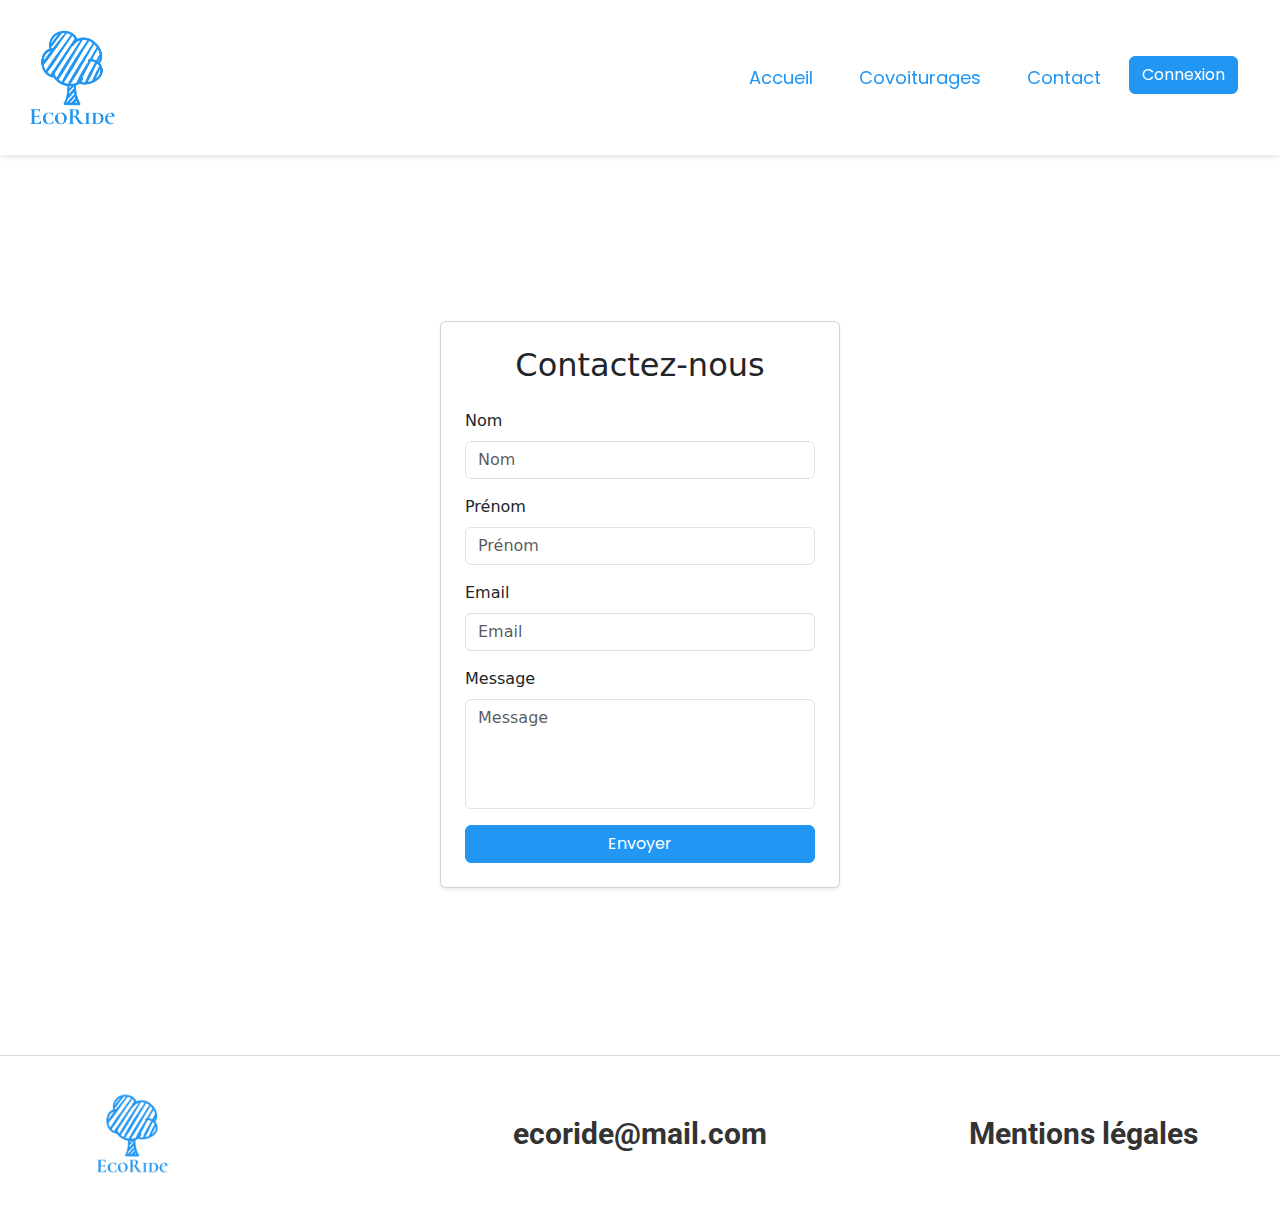
<file: Navigation/contact.html>
<!DOCTYPE html>
<html lang="fr">
<head>
    <meta charset="UTF-8">
    <meta name="viewport" content="width=device-width, initial-scale=1.0">
    <title>Contact-EcoRide</title>
    <link rel="stylesheet" href="../css/contact.css" />
    <link
      href="https://cdn.jsdelivr.net/npm/bootstrap@5.3.3/dist/css/bootstrap.min.css"
      rel="stylesheet"
      integrity="sha384-QWTKZyjpPEjISv5WaRU9OFeRpok6YctnYmDr5pNlyT2bRjXh0JMhjY6hW+ALEwIH"
      crossorigin="anonymous"
    />
</head>
<body id="top">

     <!-- barre de navigation -->
     <header>
        <nav class="navbar navbar-expand-lg navbar-light">
          <div class="container-fluid">
            <!-- logo -->
            <a class="navbar-brand" href="../index.html">
              <img
                src="../assets/Logo/logo-png.png"
                alt="logo EcoRide"
                class="img-fluid logo"
              />
            </a>
  
            <!-- Bouton pour le menu burger en mobile -->
            <button
              class="navbar-toggler"
              type="button"
              data-bs-toggle="collapse"
              data-bs-target="#navbarNav"
              aria-controls="navbarNav"
              aria-expanded="false"
              aria-label="Toggle navigation"
            >
              <span class="navbar-toggler-icon"></span>
            </button>

            <!-- Menu -->
          <div class="collapse navbar-collapse" id="navbarNav">
            <ul class="navbar-nav ms-auto">
              <li class="nav-item">
                <a class="nav-link active" href="../index.html">Accueil</a>
              </li>
              <li class="nav-item">
                <a class="nav-link" href="covoiturages.html">Covoiturages</a>
              </li>
              <li class="nav-item">
                <a class="nav-link" href="contact.html">Contact</a>
              </li>
              <li class="nav-item">
                <a class="btn btn-primary" href="connexion.html">Connexion</a>
              </li>
            </ul>
          </div>
        </div>
      </nav>
    </header>

    <!-- Formulaire de contact -->

    <main class="d-flex justify-content-center align-items-center vh-100">
        <div class="card p-4 shadow-sm" style="max-width: 400px; width: 100%;">
          <h2 class="text-center mb-4">Contactez-nous</h2>
          <form>
            <div class="mb-3">
              <label for="nom" class="form-label">Nom</label>
              <input
                type="text"
                class="form-control"
                id="nom"
                placeholder="Nom"
                required
              />
            </div>
            <div class="mb-3">
              <label for="prenom" class="form-label">Prénom</label>
              <input
                type="text"
                class="form-control"
                id="prenom"
                placeholder="Prénom"
                required
              />
            </div>
            <div class="mb-3">
              <label for="email" class="form-label">Email</label>
              <input
                type="email"
                class="form-control"
                id="email"
                placeholder="Email"
                required
              />
            </div>
            <div class="mb-3">
              <label for="message" class="form-label">Message</label>
              <textarea
                class="form-control"
                id="message"
                rows="4"
                placeholder="Message"
                required
              ></textarea>
            </div>
            <button type="submit" class="btn btn-primary w-100">Envoyer</button>
          </form>
        </div>
      </main>

    <!-- Footer -->

    <footer class="footer py-4 bg-white">
        <div class="container">
          <div class="row align-items-center">
            <!-- Colonne pour le logo -->
            <div class="col-md-4 d-flex align-items-center justify-content-md-start justify-content-center">
              <a href="#top">
                <img src="../assets/Logo/logo-png.png" alt="EcoRide Logo" class="img-fluid logo">
              </a>
            </div>
            <!-- Colonne pour l'email -->
            <div class="col-md-4 text-center">
              <p class="mb-0">ecoride@mail.com</p>
            </div>
            <!-- Colonne pour les mentions légales -->
            <div class="col-md-4 text-center text-md-end">
              <a href="mentions-legales.html" class="text-decoration-none">Mentions légales</a>
            </div>
          </div>
        </div>
      </footer>


    <script
    src="https://cdn.jsdelivr.net/npm/bootstrap@5.3.3/dist/js/bootstrap.bundle.min.js"
    integrity="sha384-YvpcrYf0tY3lHB60NNkmXc5s9fDVZLESaAA55NDzOxhy9GkcIdslK1eN7N6jIeHz"
    crossorigin="anonymous"
  ></script>
    
</body>
</html>
</file>
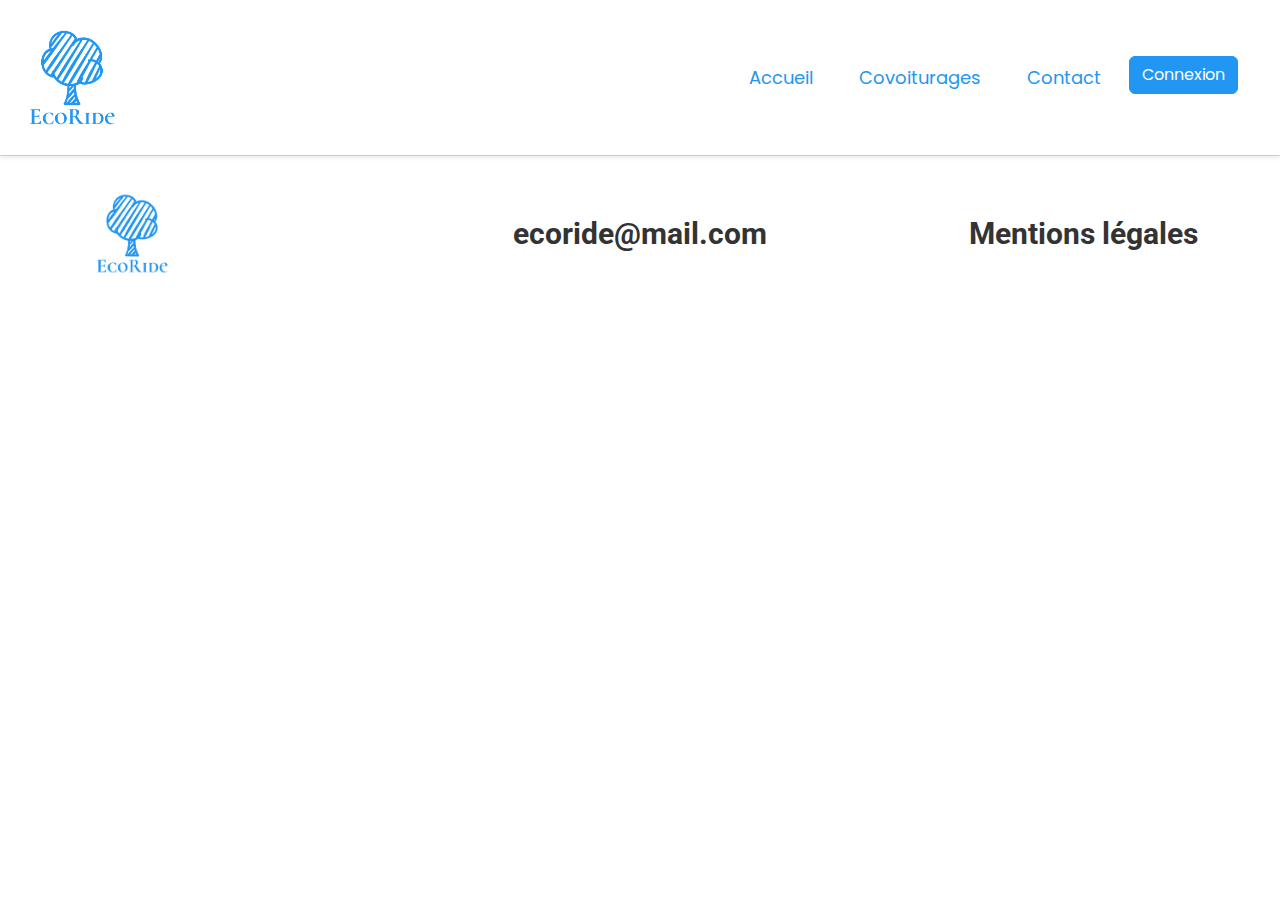
<file: Navigation/detail.html>
<!DOCTYPE html>
<html lang="fr">
<head>
    <meta charset="UTF-8">
    <meta name="viewport" content="width=device-width, initial-scale=1.0">
    <title>EcoRide - Détail</title>
    <link rel="stylesheet" href="../css/detail.css" />
    <link
      href="https://cdn.jsdelivr.net/npm/bootstrap@5.3.3/dist/css/bootstrap.min.css"
      rel="stylesheet"
      integrity="sha384-QWTKZyjpPEjISv5WaRU9OFeRpok6YctnYmDr5pNlyT2bRjXh0JMhjY6hW+ALEwIH"
      crossorigin="anonymous"
    />
    
</head>
<body id="top">

    <!-- barre de navigation -->
    <header>
        <nav class="navbar navbar-expand-lg navbar-light">
          <div class="container-fluid">
            <!-- logo -->
            <a class="navbar-brand" href="../index.html">
              <img
                src="../assets/Logo/logo-png.png"
                alt="logo EcoRide"
                class="img-fluid logo"
              />
            </a>
  
            <!-- Bouton pour le menu burger en mobile -->
            <button
              class="navbar-toggler"
              type="button"
              data-bs-toggle="collapse"
              data-bs-target="#navbarNav"
              aria-controls="navbarNav"
              aria-expanded="false"
              aria-label="Toggle navigation"
            >
              <span class="navbar-toggler-icon"></span>
            </button>

            <!-- Menu -->
          <div class="collapse navbar-collapse" id="navbarNav">
            <ul class="navbar-nav ms-auto">
              <li class="nav-item">
                <a class="nav-link active" href="../index.html">Accueil</a>
              </li>
              <li class="nav-item">
                <a class="nav-link" href="covoiturages.html">Covoiturages</a>
              </li>
              <li class="nav-item">
                <a class="nav-link" href="contact.html">Contact</a>
              </li>
              <li class="nav-item">
                <a class="btn btn-primary" href="connexion.html">Connexion</a>
              </li>
            </ul>
          </div>
        </div>
      </nav>
    </header>

    <!-- Footer -->

    <footer class="footer py-4 bg-white">
        <div class="container">
          <div class="row align-items-center">
            <!-- Colonne pour le logo -->
            <div class="col-md-4 d-flex align-items-center justify-content-md-start justify-content-center">
              <a href="#top">
                <img src="../assets/Logo/logo-png.png" alt="EcoRide Logo" class="img-fluid logo">
              </a>
            </div>
            <!-- Colonne pour l'email -->
            <div class="col-md-4 text-center">
              <p class="mb-0">ecoride@mail.com</p>
            </div>
            <!-- Colonne pour les mentions légales -->
            <div class="col-md-4 text-center text-md-end">
              <a href="mentions-legales.html" class="text-decoration-none">Mentions légales</a>
            </div>
          </div>
        </div>
      </footer>


    <script
    src="https://cdn.jsdelivr.net/npm/bootstrap@5.3.3/dist/js/bootstrap.bundle.min.js"
    integrity="sha384-YvpcrYf0tY3lHB60NNkmXc5s9fDVZLESaAA55NDzOxhy9GkcIdslK1eN7N6jIeHz"
    crossorigin="anonymous"
  ></script>






    
</body>
</html>
</file>
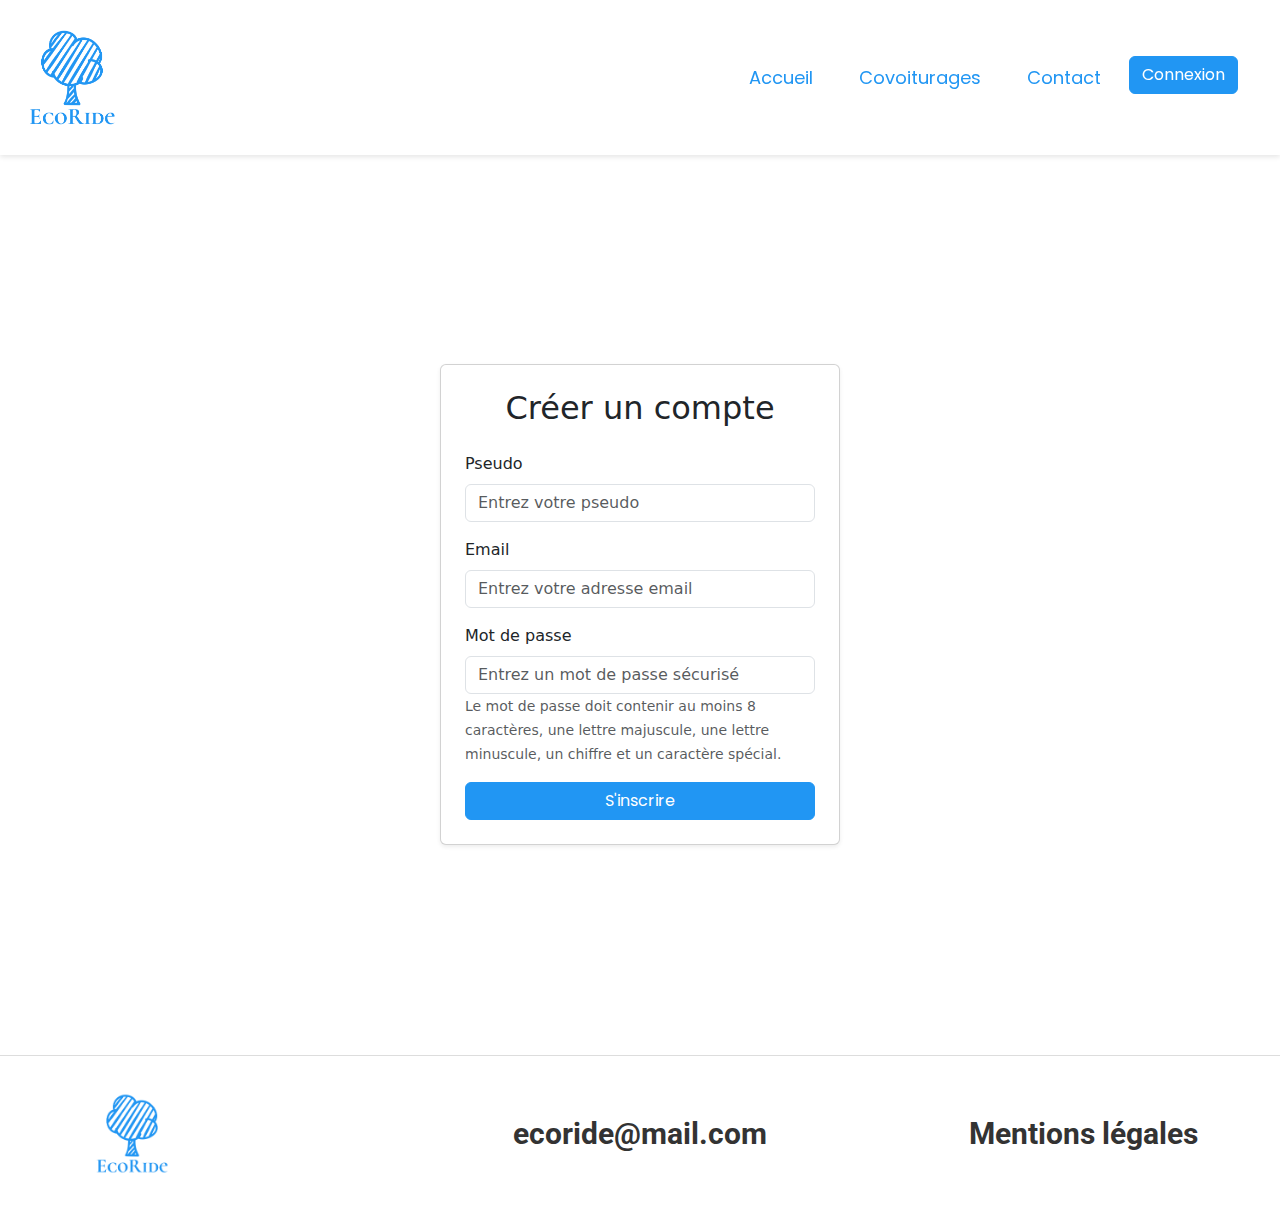
<file: Navigation/inscription.html>
<!DOCTYPE html>
<html lang="fr">
<head>
    <meta charset="UTF-8">
    <meta name="viewport" content="width=device-width, initial-scale=1.0">
    <title>EcoRide - Inscription</title>
    <link rel="stylesheet" href="../css/inscription.css" />
    <link
      href="https://cdn.jsdelivr.net/npm/bootstrap@5.3.3/dist/css/bootstrap.min.css"
      rel="stylesheet"
      integrity="sha384-QWTKZyjpPEjISv5WaRU9OFeRpok6YctnYmDr5pNlyT2bRjXh0JMhjY6hW+ALEwIH"
      crossorigin="anonymous"
    />
</head>
<body id="top">

    <!-- barre de navigation -->
    <header>
        <nav class="navbar navbar-expand-lg navbar-light">
          <div class="container-fluid">
            <!-- logo -->
            <a class="navbar-brand" href="../index.html">
              <img
                src="../assets/Logo/logo-png.png"
                alt="logo EcoRide"
                class="img-fluid logo"
              />
            </a>
  
            <!-- Bouton pour le menu burger en mobile -->
            <button
              class="navbar-toggler"
              type="button"
              data-bs-toggle="collapse"
              data-bs-target="#navbarNav"
              aria-controls="navbarNav"
              aria-expanded="false"
              aria-label="Toggle navigation"
            >
              <span class="navbar-toggler-icon"></span>
            </button>
  
            <!-- Menu -->
            <div class="collapse navbar-collapse" id="navbarNav">
              <ul class="navbar-nav ms-auto">
                <li class="nav-item">
                  <a class="nav-link active" href="../index.html">Accueil</a>
                </li>
                <li class="nav-item">
                  <a class="nav-link" href="covoiturages.html">Covoiturages</a>
                </li>
                <li class="nav-item">
                  <a class="nav-link" href="contact.html">Contact</a>
                </li>
                <li class="nav-item">
                  <a class="btn btn-primary" href="connexion.html">Connexion</a>
                </li>
              </ul>
            </div>
          </div>
        </nav>
    </header>

    <!-- Formulaire d'inscription -->
    <main class="d-flex justify-content-center align-items-center vh-100">
        <div class="card p-4 shadow-sm" style="max-width: 400px; width: 100%;">
          <h2 class="text-center mb-4">Créer un compte</h2>
          <form>
            <!-- Champ Pseudo -->
            <div class="mb-3">
              <label for="pseudo" class="form-label">Pseudo</label>
              <input
                type="text"
                class="form-control"
                id="pseudo"
                placeholder="Entrez votre pseudo"
                required
              />
            </div>

            <!-- Champ Email -->
            <div class="mb-3">
              <label for="email" class="form-label">Email</label>
              <input
                type="email"
                class="form-control"
                id="email"
                placeholder="Entrez votre adresse email"
                required
              />
              <div id="email-error" class="text-danger mt-2" style="display: none;">
                Veuillez entrer une adresse email valide.
              </div>
            </div>

            <!-- Champ Mot de passe -->
            <div class="mb-3">
                <label for="password" class="form-label">Mot de passe</label>
                <input
                  type="password"
                  class="form-control"
                  id="password"
                  placeholder="Entrez un mot de passe sécurisé"
                  required
                />
                <small class="text-muted">
                  Le mot de passe doit contenir au moins 8 caractères, une lettre majuscule, une lettre minuscule, un chiffre et un caractère spécial.
                </small>
                <div id="password-error" class="text-danger mt-2" style="display: none;">
                  Le mot de passe est invalide. Veuillez respecter les critères de sécurité.
                </div>
            </div>

            <!-- Bouton S'inscrire -->
            <button type="submit" class="btn btn-primary w-100">S'inscrire</button>
          </form>
        </div>
    </main>

    <!-- footer -->
    <footer class="footer py-4 bg-white">
        <div class="container">
          <div class="row align-items-center">
            <!-- Colonne pour le logo -->
            <div class="col-md-4 d-flex align-items-center justify-content-md-start justify-content-center">
              <a href="#top">
                <img src="../assets/Logo/logo-png.png" alt="EcoRide Logo" class="img-fluid logo">
              </a>
            </div>
            <!-- Colonne pour l'email -->
            <div class="col-md-4 text-center">
              <p class="mb-0">ecoride@mail.com</p>
            </div>
            <!-- Colonne pour les mentions légales -->
            <div class="col-md-4 text-center text-md-end">
              <a href="mentions-legales.html" class="text-decoration-none">Mentions légales</a>
            </div>
          </div>
        </div>
    </footer>

    <script src="../javascript/formulaire-inscription.js"></script>
    <script
      src="https://cdn.jsdelivr.net/npm/bootstrap@5.3.3/dist/js/bootstrap.bundle.min.js"
      integrity="sha384-YvpcrYf0tY3lHB60NNkmXc5s9fDVZLESaAA55NDzOxhy9GkcIdslK1eN7N6jIeHz"
      crossorigin="anonymous"
    ></script>
</body>
</html>
</file>
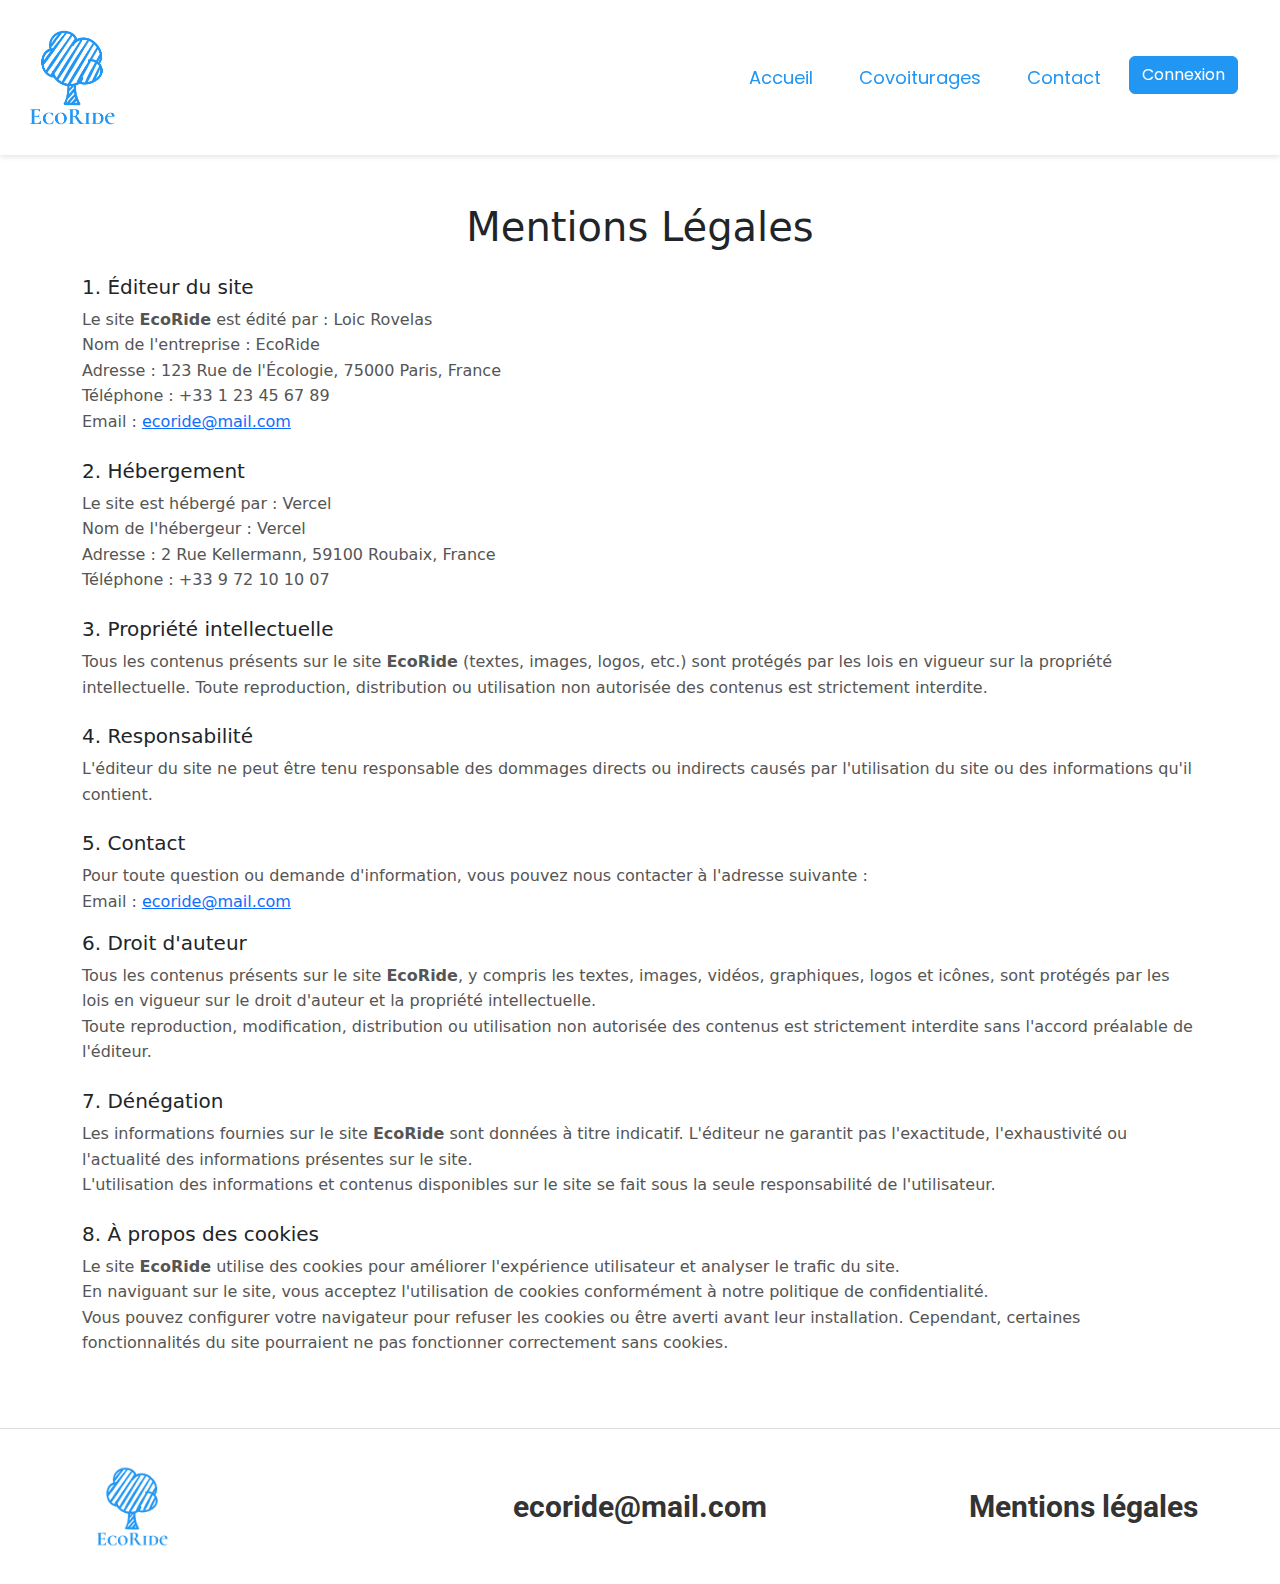
<file: Navigation/mentions-legales.html>
<!DOCTYPE html>
<html lang="fr">
<head>
    <meta charset="UTF-8">
    <meta name="viewport" content="width=device-width, initial-scale=1.0">
    <title>EcoRide - Mentions Legales</title>
    <link rel="stylesheet" href="../css/mentionslegales.css" />
    <link
      href="https://cdn.jsdelivr.net/npm/bootstrap@5.3.3/dist/css/bootstrap.min.css"
      rel="stylesheet"
      integrity="sha384-QWTKZyjpPEjISv5WaRU9OFeRpok6YctnYmDr5pNlyT2bRjXh0JMhjY6hW+ALEwIH"
      crossorigin="anonymous"
    />
</head>
<body id="top">

    <!-- barre de navigation -->
    <header>
        <nav class="navbar navbar-expand-lg navbar-light">
          <div class="container-fluid">
            <!-- logo -->
            <a class="navbar-brand" href="../index.html">
              <img
                src="../assets/Logo/logo-png.png"
                alt="logo EcoRide"
                class="img-fluid logo"
              />
            </a>
  
            <!-- Bouton pour le menu burger en mobile -->
            <button
              class="navbar-toggler"
              type="button"
              data-bs-toggle="collapse"
              data-bs-target="#navbarNav"
              aria-controls="navbarNav"
              aria-expanded="false"
              aria-label="Toggle navigation"
            >
              <span class="navbar-toggler-icon"></span>
            </button>
  
            <!-- Menu -->
            <div class="collapse navbar-collapse" id="navbarNav">
              <ul class="navbar-nav ms-auto">
                <li class="nav-item">
                  <a class="nav-link active" href="../index.html">Accueil</a>
                </li>
                <li class="nav-item">
                  <a class="nav-link" href="covoiturages.html">Covoiturages</a>
                </li>
                <li class="nav-item">
                  <a class="nav-link" href="contact.html">Contact</a>
                </li>
                <li class="nav-item">
                  <a class="btn btn-primary" href="connexion.html">Connexion</a>
                </li>
              </ul>
            </div>
          </div>
        </nav>
      </header>


      <!-- Mentions legales -->

      <main class="container py-5">
        <h1 class="text-center mb-4">Mentions Légales</h1>
        <section class="mb-4">
          <h2 class="h5">1. Éditeur du site</h2>
          <p>
            Le site <strong>EcoRide</strong> est édité par : Loic Rovelas
            <br>
            Nom de l'entreprise : EcoRide
            <br>
            Adresse : 123 Rue de l'Écologie, 75000 Paris, France
            <br>
            Téléphone : +33 1 23 45 67 89
            <br>
            Email : <a href="mailto:ecoride@mail.com">ecoride@mail.com</a>
          </p>
        </section>
      
        <section class="mb-4">
          <h2 class="h5">2. Hébergement</h2>
          <p>
            Le site est hébergé par : Vercel
            <br>
            Nom de l'hébergeur : Vercel
            <br>
            Adresse : 2 Rue Kellermann, 59100 Roubaix, France
            <br>
            Téléphone : +33 9 72 10 10 07
          </p>
        </section>
      
        <section class="mb-4">
          <h2 class="h5">3. Propriété intellectuelle</h2>
          <p>
            Tous les contenus présents sur le site <strong>EcoRide</strong> (textes, images, logos, etc.) sont protégés par les lois en vigueur sur la propriété intellectuelle.
            Toute reproduction, distribution ou utilisation non autorisée des contenus est strictement interdite.
          </p>
        </section>
      
        <section class="mb-4">
          <h2 class="h5">4. Responsabilité</h2>
          <p>
            L'éditeur du site ne peut être tenu responsable des dommages directs ou indirects causés par l'utilisation du site ou des informations qu'il contient.
          </p>
        </section>
      
        <section>
          <h2 class="h5">5. Contact</h2>
          <p>
            Pour toute question ou demande d'information, vous pouvez nous contacter à l'adresse suivante :
            <br>
            Email : <a href="mailto:ecoride@mail.com">ecoride@mail.com</a>
          </p>
        </section>
        <section class="mb-4">
            <h2 class="h5">6. Droit d'auteur</h2>
            <p>
              Tous les contenus présents sur le site <strong>EcoRide</strong>, y compris les textes, images, vidéos, graphiques, logos et icônes, sont protégés par les lois en vigueur sur le droit d'auteur et la propriété intellectuelle.
              <br>
              Toute reproduction, modification, distribution ou utilisation non autorisée des contenus est strictement interdite sans l'accord préalable de l'éditeur.
            </p>
          </section>
          
          <section class="mb-4">
            <h2 class="h5">7. Dénégation</h2>
            <p>
              Les informations fournies sur le site <strong>EcoRide</strong> sont données à titre indicatif. L'éditeur ne garantit pas l'exactitude, l'exhaustivité ou l'actualité des informations présentes sur le site.
              <br>
              L'utilisation des informations et contenus disponibles sur le site se fait sous la seule responsabilité de l'utilisateur.
            </p>
          </section>
          
          <section class="mb-4">
            <h2 class="h5">8. À propos des cookies</h2>
            <p>
              Le site <strong>EcoRide</strong> utilise des cookies pour améliorer l'expérience utilisateur et analyser le trafic du site.
              <br>
              En naviguant sur le site, vous acceptez l'utilisation de cookies conformément à notre politique de confidentialité.
              <br>
              Vous pouvez configurer votre navigateur pour refuser les cookies ou être averti avant leur installation. Cependant, certaines fonctionnalités du site pourraient ne pas fonctionner correctement sans cookies.
            </p>
          </section>
      </main>

        <!-- Footer -->

        <footer class="footer py-4 bg-white">
            <div class="container">
              <div class="row align-items-center">
                <!-- Colonne pour le logo -->
                <div class="col-md-4 d-flex align-items-center justify-content-md-start justify-content-center">
                  <a href="#top">
                    <img src="../assets/Logo/logo-png.png" alt="EcoRide Logo" class="img-fluid logo">
                  </a>
                </div>
                <!-- Colonne pour l'email -->
                <div class="col-md-4 text-center">
                  <p class="mb-0">ecoride@mail.com</p>
                </div>
                <!-- Colonne pour les mentions légales -->
                <div class="col-md-4 text-center text-md-end">
                  <a href="mentions-legales.html" class="text-decoration-none">Mentions légales</a>
                </div>
              </div>
            </div>
          </footer>



          <script
          src="https://cdn.jsdelivr.net/npm/bootstrap@5.3.3/dist/js/bootstrap.bundle.min.js"
          integrity="sha384-YvpcrYf0tY3lHB60NNkmXc5s9fDVZLESaAA55NDzOxhy9GkcIdslK1eN7N6jIeHz"
          crossorigin="anonymous"
        ></script>
    
</body>
</html>
</file>
<file: css/contact.css>
@import url('https://fonts.googleapis.com/css2?family=Poppins:wght@400;500;600;700&display=swap');
@import url('https://fonts.googleapis.com/css2?family=Roboto:wght@400;500;700&display=swap');
/* **** BARRE DE NAVIGATION **** */

.logo {
    width: 120px;
    height: auto;
}

header {
  position: sticky;
  top: 0; /* Fixe le header en haut de la page */
  z-index: 1020; /* Assure que le header reste au-dessus des autres éléments */
  background-color: white; /* Assure un fond blanc pour le header */
  box-shadow: 0 2px 5px rgba(0, 0, 0, 0.1); /* Ajoute une ombre pour le distinguer */
}

/* Uniformisation des boutons */
.btn-primary {
  background-color: #2196F3 !important; /* Couleur de fond */
  border-color: #2196F3 !important; /* Couleur de la bordure */
  color: white !important; /* Couleur du texte */
  font-family: 'Poppins', sans-serif !important; 
  font-size: 16px; /* Taille de la police */
  padding: 10px 20px; 
  border-radius: 5px; 
}

/* Modifie la couleur des liens du menu */
.navbar-nav .nav-link {
  font-family: 'Poppins', sans-serif; /* Change la police du texte */
    color: #2196F3 !important; /* Change la couleur du texte */
    /* espace les liens entre eux de façon égale */
    margin-right: 20px;
    margin-left: 10px;
    font-size: 18px;
  }
  
  /* Modifie la couleur des liens du menu au survol */
  .navbar-nav .nav-link:hover {
    color: #0d47a1 !important; /* Bleu plus foncé au survol */
  }
  
  /* Modifie la couleur du bouton Connexion */
  .navbar-nav .btn-primary {
    background-color: #2196F3 !important; /* Change la couleur de fond */
    border-color: #2196F3 !important; /* Change la bordure */
    
  }
  
  /* Modifie la couleur du bouton Connexion au survol */
  .btn-primary:hover {
    background-color: #0d47a1 !important; /* Bleu plus foncé */
    border-color: #0d47a1 !important;
  }

  .navbar-nav {
    margin-right: 30px; /* Annule ms-auto et pousse le menu légèrement à gauche */
    margin-left: 10px; /* Ajuste la distance depuis la gauche */
  }


  /* **** FORMULAIRE DE CONTACT **** */

  body {
    font-family: 'Poppins', sans-serif;
    background-color: #f8f9fa; /* Couleur de fond légère */
    margin: 0;
  }
  
  .card {
    border-radius: 10px;
    background-color: #ffffff; 
    border: 1px solid #ddd; /* Bordure légère */
  }
  
  .btn-primary {
    background-color: #007bff;
    border: none;
  }
  
  .btn-primary:hover {
    background-color: #0056b3;
  }
  
  textarea {
    resize: none !important; /* Empêche le redimensionnement du champ message */
  }

  /* **** FOOTER **** */

  .footer {
    background-color: #f8f9fa; /* Couleur de fond claire */
    border-top: 1px solid #ddd; /* Ligne de séparation en haut */
  }
  
  .footer img {
    max-width: 100px; /* Taille maximale du logo */
    height: auto;
  }
  
  .footer p {
    font-family: 'Roboto', sans-serif;
    font-size: 14px;
    margin: 0;
    color: #333; /* Couleur du texte */
    font-size: 30px;
    font-weight: bold;
  }
  
  .footer a {
    font-family: 'Roboto', sans-serif;
    font-size: 14px;
    color: #333; /* Couleur du lien */
    font-size: 30px;
    font-weight: bold;
  }
  
  .footer a:hover {
    text-decoration: underline; /* Soulignement au survol */
  }
</file>
<file: css/detail.css>
@import url('https://fonts.googleapis.com/css2?family=Poppins:wght@400;500;600;700&display=swap');
@import url('https://fonts.googleapis.com/css2?family=Roboto:wght@400;500;700&display=swap');
/* **** BARRE DE NAVIGATION **** */

.logo {
    width: 120px;
    height: auto;
}

header {
  position: sticky;
  top: 0; /* Fixe le header en haut de la page */
  z-index: 1020; /* Assure que le header reste au-dessus des autres éléments */
  background-color: white; /* Assure un fond blanc pour le header */
  box-shadow: 0 2px 5px rgba(0, 0, 0, 0.1); /* Ajoute une ombre pour le distinguer */
}

/* Uniformisation des boutons */
.btn-primary {
  background-color: #2196F3 !important; /* Couleur de fond */
  border-color: #2196F3 !important; /* Couleur de la bordure */
  color: white !important; /* Couleur du texte */
  font-family: 'Poppins', sans-serif !important; 
  font-size: 16px; /* Taille de la police */
  padding: 10px 20px; 
  border-radius: 5px; 
}

/* Modifie la couleur des liens du menu */
.navbar-nav .nav-link {
  font-family: 'Poppins', sans-serif; /* Change la police du texte */
    color: #2196F3 !important; /* Change la couleur du texte */
    /* espace les liens entre eux de façon égale */
    margin-right: 20px;
    margin-left: 10px;
    font-size: 18px;
  }
  
  /* Modifie la couleur des liens du menu au survol */
  .navbar-nav .nav-link:hover {
    color: #0d47a1 !important; /* Bleu plus foncé au survol */
  }
  
  /* Modifie la couleur du bouton Connexion */
  .navbar-nav .btn-primary {
    background-color: #2196F3 !important; /* Change la couleur de fond */
    border-color: #2196F3 !important; /* Change la bordure */
    
  }
  
  /* Modifie la couleur du bouton Connexion au survol */
  .btn-primary:hover {
    background-color: #0d47a1 !important; /* Bleu plus foncé */
    border-color: #0d47a1 !important;
  }

  .navbar-nav {
    margin-right: 30px; /* Annule ms-auto et pousse le menu légèrement à gauche */
    margin-left: 10px; /* Ajuste la distance depuis la gauche */
  }



  /* **** FOOTER **** */

  .footer {
    background-color: #f8f9fa; /* Couleur de fond claire */
    border-top: 1px solid #ddd; /* Ligne de séparation en haut */
  }
  
  .footer img {
    max-width: 100px; /* Taille maximale du logo */
    height: auto;
  }
  
  .footer p {
    font-family: 'Roboto', sans-serif;
    font-size: 14px;
    margin: 0;
    color: #333; /* Couleur du texte */
    font-size: 30px;
    font-weight: bold;
  }
  
  .footer a {
    font-family: 'Roboto', sans-serif;
    font-size: 14px;
    color: #333; /* Couleur du lien */
    font-size: 30px;
    font-weight: bold;
  }
  
  .footer a:hover {
    text-decoration: underline; /* Soulignement au survol */
  }
</file>
<file: css/inscription.css>
@import url('https://fonts.googleapis.com/css2?family=Poppins:wght@400;500;600;700&display=swap');
@import url('https://fonts.googleapis.com/css2?family=Roboto:wght@400;500;700&display=swap');
/* **** BARRE DE NAVIGATION **** */

.logo {
    width: 120px;
    height: auto;
}

header {
  position: sticky;
  top: 0; /* Fixe le header en haut de la page */
  z-index: 1020; /* Assure que le header reste au-dessus des autres éléments */
  background-color: white; /* Assure un fond blanc pour le header */
  box-shadow: 0 2px 5px rgba(0, 0, 0, 0.1); /* Ajoute une ombre pour le distinguer */
}

/* Uniformisation des boutons */
.btn-primary {
  background-color: #2196F3 !important; /* Couleur de fond */
  border-color: #2196F3 !important; /* Couleur de la bordure */
  color: white !important; /* Couleur du texte */
  font-family: 'Poppins', sans-serif !important; 
  font-size: 16px; /* Taille de la police */
  padding: 10px 20px; 
  border-radius: 5px; 
}

/* Modifie la couleur des liens du menu */
.navbar-nav .nav-link {
  font-family: 'Poppins', sans-serif; /* Change la police du texte */
    color: #2196F3 !important; /* Change la couleur du texte */
    /* espace les liens entre eux de façon égale */
    margin-right: 20px;
    margin-left: 10px;
    font-size: 18px;
  }
  
  /* Modifie la couleur des liens du menu au survol */
  .navbar-nav .nav-link:hover {
    color: #0d47a1 !important; /* Bleu plus foncé au survol */
  }
  
  /* Modifie la couleur du bouton Connexion */
  .navbar-nav .btn-primary {
    background-color: #2196F3 !important; /* Change la couleur de fond */
    border-color: #2196F3 !important; /* Change la bordure */
    
  }
  
  /* Modifie la couleur du bouton Connexion au survol */
  .btn-primary:hover {
    background-color: #0d47a1 !important; /* Bleu plus foncé */
    border-color: #0d47a1 !important;
  }

  .navbar-nav {
    margin-right: 30px; /* Annule ms-auto et pousse le menu légèrement à gauche */
    margin-left: 10px; /* Ajuste la distance depuis la gauche */
  }


  /* **** FORMULAIRE D'INSCRIPTION **** */

  body {
    font-family: 'Poppins', sans-serif;
    background-color: #f8f9fa; /* Couleur de fond légère */
    margin: 0;
  }
  
  .card {
    border-radius: 10px;
    background-color: #ffffff; /* Fond blanc */
    border: 1px solid #ddd; /* Bordure légère */
  }
  
  h2 {
    font-size: 1.5rem;
    font-weight: 600;
    color: #333;
  }
  
  .btn-primary {
    background-color: #007bff;
    border: none;
  }
  
  .btn-primary:hover {
    background-color: #0056b3;
  }
  
  small.text-muted {
    font-size: 0.875rem;
    color: #6c757d;
  }

  .text-danger {
    color: #dc3545; /* Rouge Bootstrap */
    font-size: 0.875rem; /* Taille légèrement plus petite */
  }


  /* *** FOOTER *** */

  .footer {
    background-color: #f8f9fa; /* Couleur de fond claire */
    border-top: 1px solid #ddd; /* Ligne de séparation en haut */
  }
  
  .footer img {
    max-width: 100px; /* Taille maximale du logo */
    height: auto;
  }
  
  .footer p {
    font-family: 'Roboto', sans-serif;
    font-size: 14px;
    margin: 0;
    color: #333; /* Couleur du texte */
    font-size: 30px;
    font-weight: bold;
  }
  
  .footer a {
    font-family: 'Roboto', sans-serif;
    font-size: 14px;
    color: #333; /* Couleur du lien */
    font-size: 30px;
    font-weight: bold;
  }
  
  .footer a:hover {
    text-decoration: underline; /* Soulignement au survol */
  }
</file>
<file: css/mentionslegales.css>
@import url('https://fonts.googleapis.com/css2?family=Poppins:wght@400;500;600;700&display=swap');
@import url('https://fonts.googleapis.com/css2?family=Roboto:wght@400;500;700&display=swap');
/* **** BARRE DE NAVIGATION **** */

.logo {
    width: 120px;
    height: auto;
}

header {
  position: sticky;
  top: 0; /* Fixe le header en haut de la page */
  z-index: 1020; /* Assure que le header reste au-dessus des autres éléments */
  background-color: white; /* Assure un fond blanc pour le header */
  box-shadow: 0 2px 5px rgba(0, 0, 0, 0.1); /* Ajoute une ombre pour le distinguer */
}

/* Uniformisation des boutons */
.btn-primary {
  background-color: #2196F3 !important; /* Couleur de fond */
  border-color: #2196F3 !important; /* Couleur de la bordure */
  color: white !important; /* Couleur du texte */
  font-family: 'Poppins', sans-serif !important; 
  font-size: 16px; /* Taille de la police */
  padding: 10px 20px; 
  border-radius: 5px; 
}

/* Modifie la couleur des liens du menu */
.navbar-nav .nav-link {
  font-family: 'Poppins', sans-serif; /* Change la police du texte */
    color: #2196F3 !important; /* Change la couleur du texte */
    /* espace les liens entre eux de façon égale */
    margin-right: 20px;
    margin-left: 10px;
    font-size: 18px;
  }
  
  /* Modifie la couleur des liens du menu au survol */
  .navbar-nav .nav-link:hover {
    color: #0d47a1 !important; /* Bleu plus foncé au survol */
  }
  
  /* Modifie la couleur du bouton Connexion */
  .navbar-nav .btn-primary {
    background-color: #2196F3 !important; /* Change la couleur de fond */
    border-color: #2196F3 !important; /* Change la bordure */
    
  }
  
  /* Modifie la couleur du bouton Connexion au survol */
  .btn-primary:hover {
    background-color: #0d47a1 !important; /* Bleu plus foncé */
    border-color: #0d47a1 !important;
  }

  .navbar-nav {
    margin-right: 30px; /* Annule ms-auto et pousse le menu légèrement à gauche */
    margin-left: 10px; /* Ajuste la distance depuis la gauche */
  }


  /* **** MENTIONS LEGALES **** */

  body {
    font-family: 'Poppins', sans-serif;
    background-color: #f8f9fa; /* Couleur de fond légère */
    margin: 0;
  }
  
  h1 {
    font-size: 2rem;
    font-weight: 700;
    color: #333;
  }
  
  h2 {
    font-size: 1.25rem;
    font-weight: 600;
    color: #007bff; /* Couleur principale */
    margin-bottom: 0.5rem;
  }
  
  p {
    font-size: 1rem;
    line-height: 1.6;
    color: #555;
    margin-bottom: 1rem;
  }

  a {
    color: #007bff;
    text-decoration: none;
  }
  
  a:hover {
    text-decoration: underline;
  }

  /* *** FOOTER *** */

  
.footer {
    background-color: #f8f9fa; /* Couleur de fond claire */
    border-top: 1px solid #ddd; /* Ligne de séparation en haut */
  }
  
  .footer img {
    max-width: 100px; /* Taille maximale du logo */
    height: auto;
  }
  
  .footer p {
    font-family: 'Roboto', sans-serif;
    font-size: 14px;
    margin: 0;
    color: #333; /* Couleur du texte */
    font-size: 30px;
    font-weight: bold;
  }
  
  .footer a {
    font-family: 'Roboto', sans-serif;
    font-size: 14px;
    color: #333; /* Couleur du lien */
    font-size: 30px;
    font-weight: bold;
  }
  
  .footer a:hover {
    text-decoration: underline; /* Soulignement au survol */
  }
</file>
